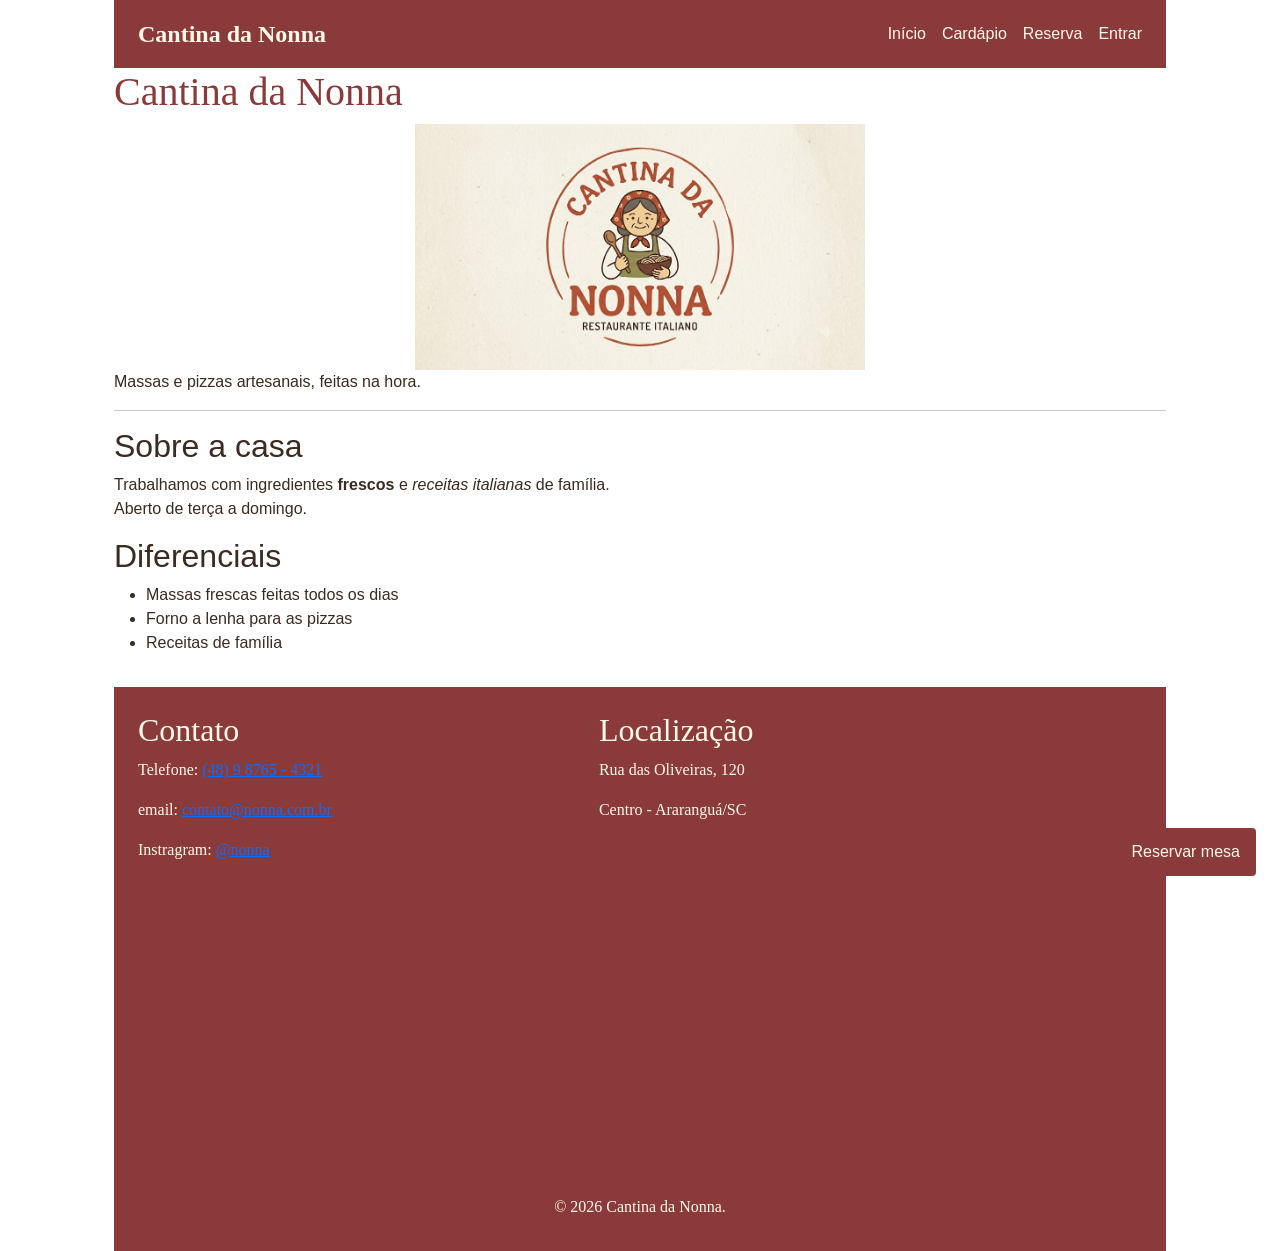
<file: index.html>
<!DOCTYPE html>
<html lang="pt-br">
    <!--
        Não se esqueça:
        Abriu uma tag, tem que fechar!
    -->
    <head>
        <meta charset="UTF-8">
        <meta name="viewport" content="width=device-width, initial-scale=1.0">
        <title>Cantina da Nonna</title>
        <link href="https://cdn.jsdelivr.net/npm/bootstrap@5.3.8/dist/css/bootstrap.min.css" rel="stylesheet" integrity="sha384-sRIl4kxILFvY47J16cr9ZwB07vP4J8+LH7qKQnuqkuIAvNWLzeN8tE5YBujZqJLB" crossorigin="anonymous">
        <link rel="stylesheet" href="public/style/index.css">
    </head>
    <body>
        <nav>
            <a href="index.html">Cantina da Nonna</a>
            
            <div class="links-nav">
                <a href="index.html">Início</a>
                <a href="cardapio.html">Cardápio</a>
                <a href="reserva.html">Reserva</a>
                <a href="produtos.html">Produtos</a>
                <a href="pedidos.html">Pedidos</a>
                <a href="usuarios.html">Usuários</a>
            </div>
        </nav>
        <h1>Cantina da Nonna</h1>
        <div class="logo-container">
            <img src="public/images/logo.jpeg" alt="Logo da Cantina da Nonna" width="450">
        </div>
        <p>Massas e pizzas artesanais, feitas na hora.</p>
        <hr> <!-- Exceção: hr não tem fechamento -->
        <h2>Sobre a casa</h2>
        <p>
            Trabalhamos com ingredientes <strong>frescos</strong>
            e <em>receitas italianas</em> de família.
            <br> <!-- Exceção: br não tem fechamento -->
            Aberto de terça a domingo.
        </p>
        <h2>Diferenciais</h2>
        <ul>
            <li>Massas frescas feitas todos os dias</li>
            <li>Forno a lenha para as pizzas</li>
            <li>Receitas de família</li>
        </ul>

        <a class="botao-reserva" href="reserva.html">Reservar mesa</a>

        <footer>
            <div>
                <section>
                    <h2>Contato</h2>
                    <p>Telefone: <a href="https://wa.me/5548987654321" target="_blank">(48) 9 8765 - 4321</a></p>
                    <p>email: <a href="mailto:contato@nonna.com.br">contato@nonna.com.br</a></p>
                    <p>Instragram: <a href="https://instagram.com.br/nonna">@nonna</a></p>
                </section>
                <section>
                    <h2>Localização</h2>
                    <p>Rua das Oliveiras, 120</p>
                    <p>Centro - Araranguá/SC</p>
                    <iframe src="https://www.google.com/maps/embed?pb=!1m18!1m12!1m3!1d13966.543414224649!2d-49.49170902969789!3d-28.938859202589764!2m3!1f0!2f0!3f0!3m2!1i1024!2i768!4f13.1!3m3!1m2!1s0x95222edfcf15aaad%3A0xff24219d9974bb61!2sSenac%20Ararangu%C3%A1!5e0!3m2!1spt-BR!2sbr!4v1784248086985!5m2!1spt-BR!2sbr" width="600" height="350" style="border:0;" allowfullscreen="" loading="lazy" referrerpolicy="strict-origin-when-cross-origin"></iframe>    
                </section>
            </div>

            <p>&copy; 2026 Cantina da Nonna.</p>
        </footer>

        <script src="https://cdn.jsdelivr.net/npm/bootstrap@5.3.8/dist/js/bootstrap.bundle.min.js" integrity="sha384-FKyoEForCGlyvwx9Hj09JcYn3nv7wiPVlz7YYwJrWVcXK/BmnVDxM+D2scQbITxI" crossorigin="anonymous"></script>
        <script src="public/scripts/sessao.js"></script>
    </body>
</html>
</file>
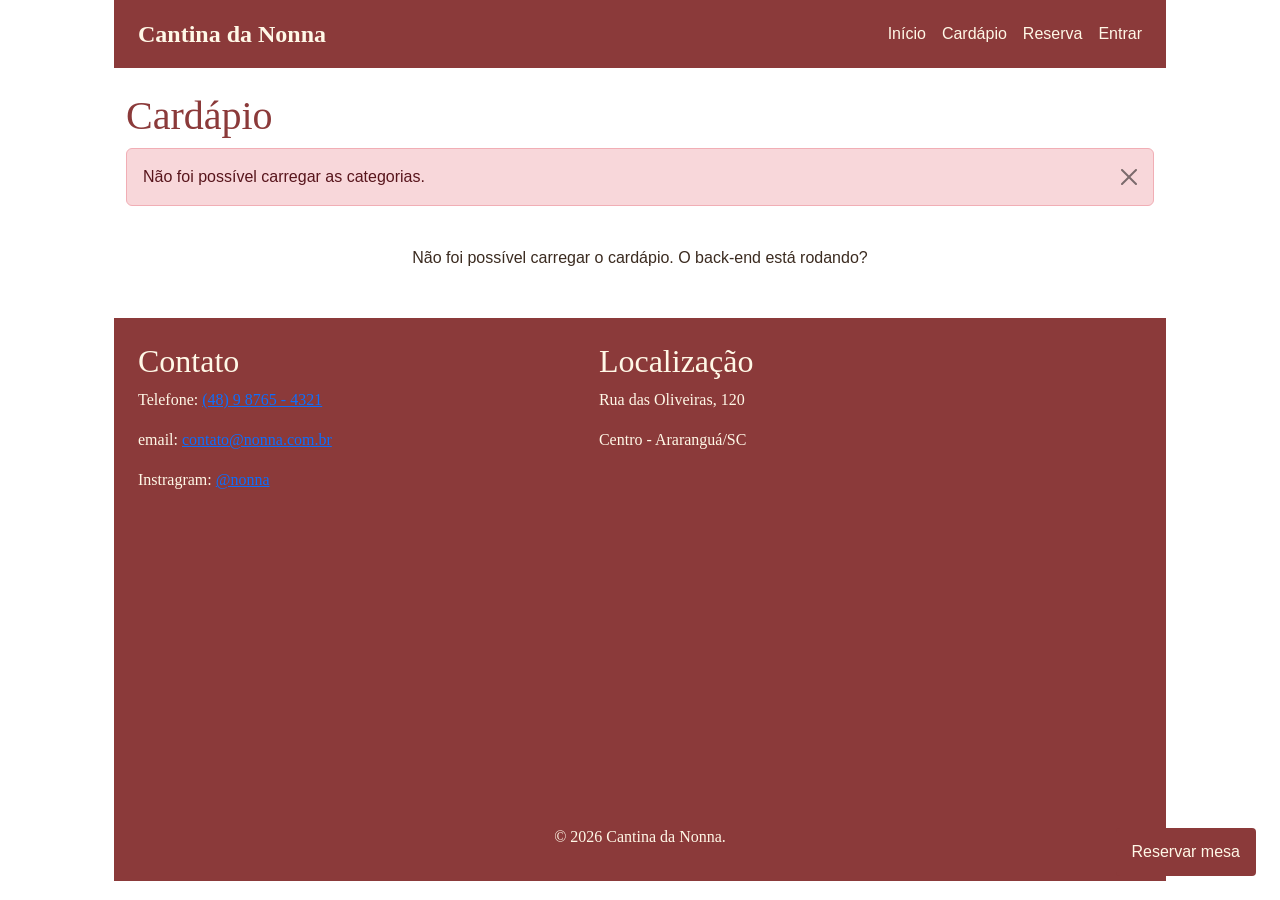
<file: cardapio.html>
<!DOCTYPE html>
<html lang="pt-br">
    <!--
        Não se esqueça:
        Abriu uma tag, tem que fechar!
    -->
    <head>
        <meta charset="UTF-8">
        <meta name="viewport" content="width=device-width, initial-scale=1.0">
        <title>Cantina da Nonna</title>
        <link href="https://cdn.jsdelivr.net/npm/bootstrap@5.3.8/dist/css/bootstrap.min.css" rel="stylesheet" integrity="sha384-sRIl4kxILFvY47J16cr9ZwB07vP4J8+LH7qKQnuqkuIAvNWLzeN8tE5YBujZqJLB" crossorigin="anonymous">
        <link rel="stylesheet" href="public/style/index.css">
    </head>
    <body>
        <nav>
            <a href="index.html">Cantina da Nonna</a>

            <div class="links-nav">
                <a href="index.html">Início</a>
                <a href="cardapio.html">Cardápio</a>
                <a href="reserva.html">Reserva</a>
                <a href="produtos.html">Produtos</a>
                <a href="pedidos.html">Pedidos</a>
                <a href="usuarios.html">Usuários</a>
            </div>
        </nav>

        <main class="container mt-4">
            <h1>Cardápio</h1>

            <div id="alert-container"></div>

            <div class="mb-4 d-flex flex-wrap gap-2" id="categorias-filtro">
                <!-- Preenchido via JS: um botão "Todas" + um por categoria -->
            </div>

            <div class="row" id="produtos-list">
                <div class="col-12 text-center py-5">
                    <div class="spinner-border" role="status"></div>
                    <p class="mt-2">Carregando cardápio...</p>
                </div>
            </div>
        </main>

        <!-- Modal de pedido -->
        <div class="modal fade" id="pedidoModal" tabindex="-1" aria-hidden="true">
            <div class="modal-dialog">
                <div class="modal-content">
                    <div class="modal-header bg-nonna">
                        <h5 class="modal-title">Fazer pedido</h5>
                        <button type="button" class="btn-close btn-close-white" data-bs-dismiss="modal" aria-label="Fechar"></button>
                    </div>
                    <div class="modal-body">
                        <form id="pedidoForm">
                            <input type="hidden" id="pedido-id-produto">

                            <div class="mb-3">
                                <label class="form-label fw-bold">Produto</label>
                                <p class="mb-0" id="pedido-produto-nome"></p>
                                <p class="text-muted">R$ <span id="pedido-produto-preco"></span> (unidade)</p>
                            </div>

                            <div class="mb-3">
                                <label for="pedido-quantidade" class="form-label">Quantidade</label>
                                <input type="number" class="form-control" id="pedido-quantidade" min="1" value="1" required>
                            </div>

                            <div class="mb-3">
                                <label for="pedido-tipo-entrega" class="form-label">Tipo de entrega</label>
                                <select class="form-select" id="pedido-tipo-entrega" required>
                                    <option value="RETIRADA">Retirada no local</option>
                                    <option value="DELIVERY">Entrega</option>
                                </select>
                            </div>

                            <div class="mb-3" id="pedido-endereco-container" hidden>
                                <label for="pedido-endereco" class="form-label">Endereço de entrega</label>
                                <input type="text" class="form-control" id="pedido-endereco" placeholder="Rua, número, bairro">
                            </div>

                            <div class="mb-3">
                                <label for="pedido-telefone" class="form-label">Telefone</label>
                                <input type="tel" class="form-control" id="pedido-telefone" required>
                            </div>

                            <div class="mb-3">
                                <label for="pedido-forma-pagamento" class="form-label">Forma de pagamento</label>
                                <select class="form-select" id="pedido-forma-pagamento" required>
                                    <option value="PIX">PIX</option>
                                    <option value="CARTAO">Cartão</option>
                                    <option value="DINHEIRO">Dinheiro</option>
                                </select>
                            </div>
                        </form>
                    </div>
                    <div class="modal-footer">
                        <button type="button" class="btn btn-secondary" data-bs-dismiss="modal">Cancelar</button>
                        <button type="button" class="btn btn-nonna" id="btnConfirmarPedido">Confirmar pedido</button>
                    </div>
                </div>
            </div>
        </div>

        <a class="botao-reserva" href="reserva.html">Reservar mesa</a>

        <footer>
            <div>
                <section>
                    <h2>Contato</h2>
                    <p>Telefone: <a href="https://wa.me/5548987654321" target="_blank">(48) 9 8765 - 4321</a></p>
                    <p>email: <a href="mailto:contato@nonna.com.br">contato@nonna.com.br</a></p>
                    <p>Instragram: <a href="https://instagram.com.br/nonna">@nonna</a></p>
                </section>
                <section>
                    <h2>Localização</h2>
                    <p>Rua das Oliveiras, 120</p>
                    <p>Centro - Araranguá/SC</p>
                    <iframe src="https://www.google.com/maps/embed?pb=!1m18!1m12!1m3!1d13966.543414224649!2d-49.49170902969789!3d-28.938859202589764!2m3!1f0!2f0!3f0!3m2!1i1024!2i768!4f13.1!3m3!1m2!1s0x95222edfcf15aaad%3A0xff24219d9974bb61!2sSenac%20Ararangu%C3%A1!5e0!3m2!1spt-BR!2sbr!4v1784248086985!5m2!1spt-BR!2sbr" width="600" height="350" style="border:0;" allowfullscreen="" loading="lazy" referrerpolicy="strict-origin-when-cross-origin"></iframe>
                </section>
            </div>

            <p>&copy; 2026 Cantina da Nonna.</p>
        </footer>

        <script src="https://cdn.jsdelivr.net/npm/bootstrap@5.3.8/dist/js/bootstrap.bundle.min.js" integrity="sha384-FKyoEForCGlyvwx9Hj09JcYn3nv7wiPVlz7YYwJrWVcXK/BmnVDxM+D2scQbITxI" crossorigin="anonymous"></script>
        <script src="public/scripts/api.js"></script>
        <script src="public/scripts/ui.js"></script>
        <script src="public/scripts/sessao.js"></script>
        <script src="public/scripts/cardapio.js"></script>
    </body>
</html>
</file>
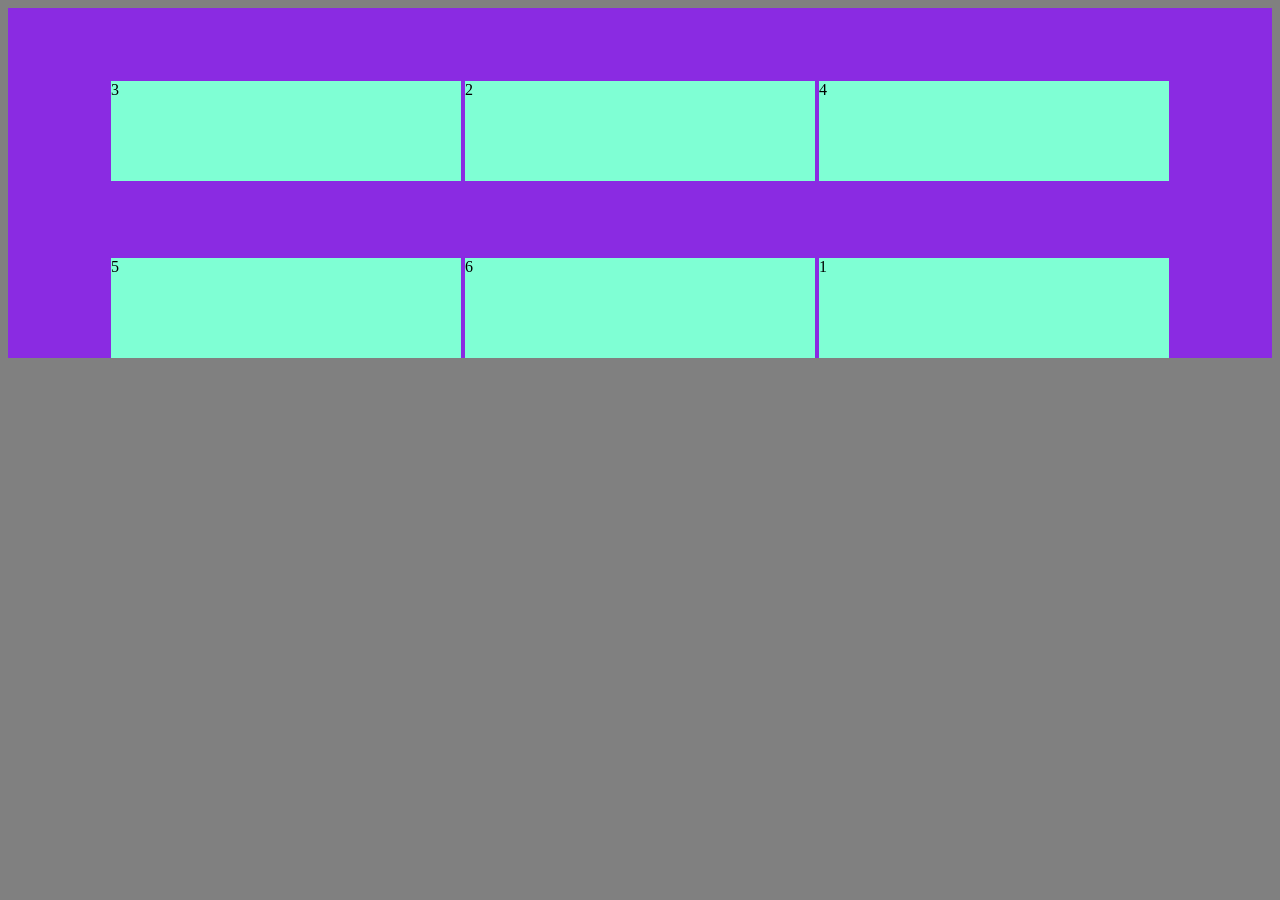
<file: flex.html>
<!DOCTYPE html>
<html lang="en">
<head>
    <meta charset="UTF-8">
    <meta name="viewport" content="width=device-width, initial-scale=1.0">
    <title>Document</title>
    <link rel="stylesheet" href="flex.css">
</head>
<body>
    <div class="container">
        <div class="item" id="item_1">1</div>
        <div class="item">2</div>
        <div class="item" id="item_3">3</div>
        <div class="item">4</div>
        <div class="item">5</div>
        <div class="item">6</div>
    </div>
</body>
</html>
</file>
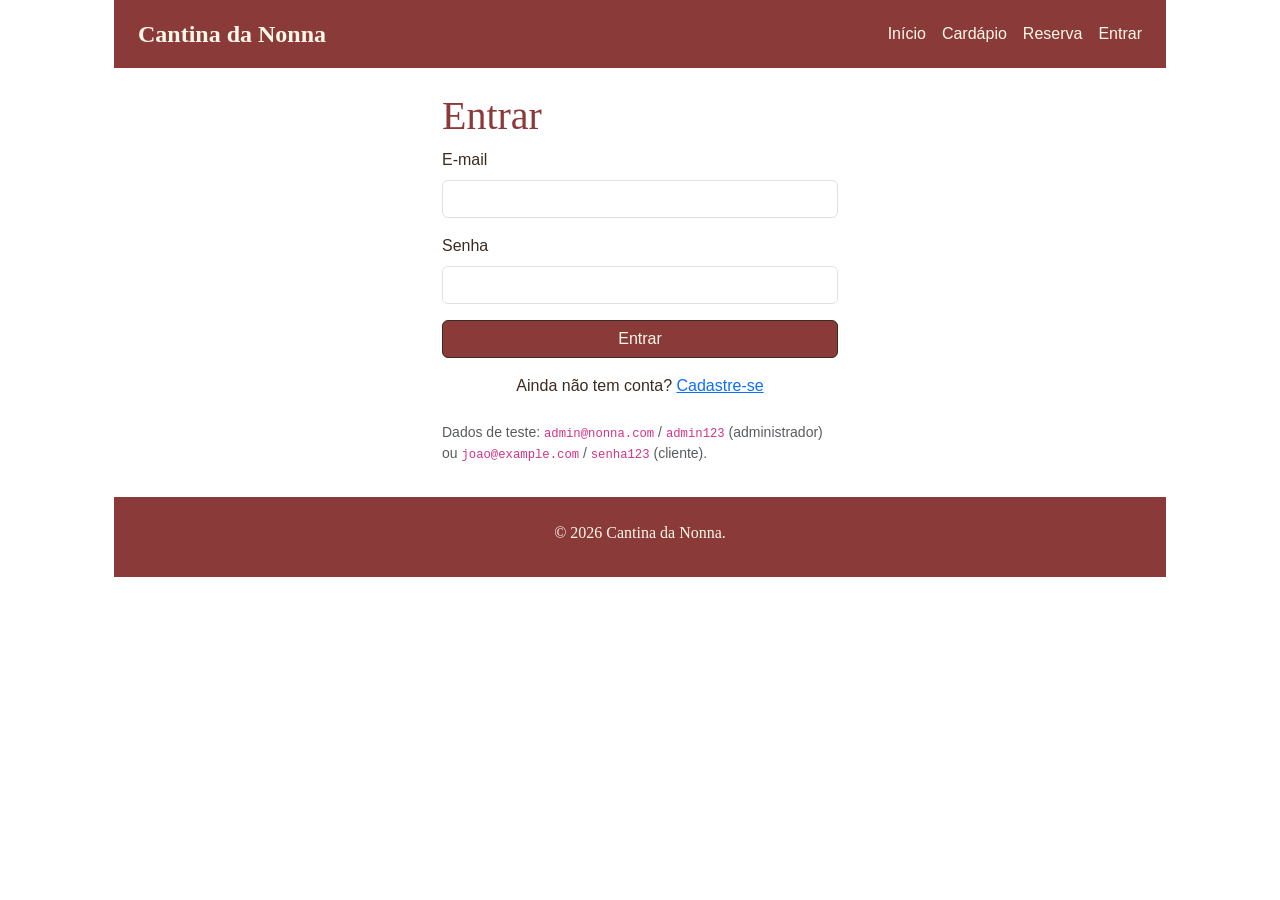
<file: login.html>
<!DOCTYPE html>
<html lang="pt-br">
    <head>
        <meta charset="UTF-8">
        <meta name="viewport" content="width=device-width, initial-scale=1.0">
        <title>Cantina da Nonna</title>
        <link href="https://cdn.jsdelivr.net/npm/bootstrap@5.3.8/dist/css/bootstrap.min.css" rel="stylesheet" integrity="sha384-sRIl4kxILFvY47J16cr9ZwB07vP4J8+LH7qKQnuqkuIAvNWLzeN8tE5YBujZqJLB" crossorigin="anonymous">
        <link rel="stylesheet" href="public/style/index.css">
    </head>
    <body>
        <nav>
            <a href="index.html">Cantina da Nonna</a>
            <div class="links-nav">
                <a href="index.html">Início</a>
                <a href="cardapio.html">Cardápio</a>
                <a href="reserva.html">Reserva</a>
                <a href="produtos.html">Produtos</a>
                <a href="pedidos.html">Pedidos</a>
                <a href="usuarios.html">Usuários</a>
            </div>
        </nav>

        <main class="container mt-4" style="max-width: 420px;">
            <h1>Entrar</h1>

            <div id="alert-container"></div>

            <form id="loginForm">
                <div class="mb-3">
                    <label for="email" class="form-label">E-mail</label>
                    <input type="email" class="form-control" id="email" required>
                </div>
                <div class="mb-3">
                    <label for="senha" class="form-label">Senha</label>
                    <input type="password" class="form-control" id="senha" required>
                </div>
                <button type="submit" class="btn btn-nonna w-100">Entrar</button>
            </form>

            <p class="text-center mt-3">
                Ainda não tem conta? <a href="registro.html">Cadastre-se</a>
            </p>

            <p class="text-muted small mt-4">
                Dados de teste: <code>admin@nonna.com</code> / <code>admin123</code> (administrador)
                ou <code>joao@example.com</code> / <code>senha123</code> (cliente).
            </p>
        </main>

        <footer>
            <p>&copy; 2026 Cantina da Nonna.</p>
        </footer>

        <script src="https://cdn.jsdelivr.net/npm/bootstrap@5.3.8/dist/js/bootstrap.bundle.min.js" integrity="sha384-FKyoEForCGlyvwx9Hj09JcYn3nv7wiPVlz7YYwJrWVcXK/BmnVDxM+D2scQbITxI" crossorigin="anonymous"></script>
        <script src="public/scripts/sessao.js"></script>
        <script src="public/scripts/api.js"></script>
        <script src="public/scripts/ui.js"></script>
        <script src="public/scripts/login.js"></script>
    </body>
</html>
</file>
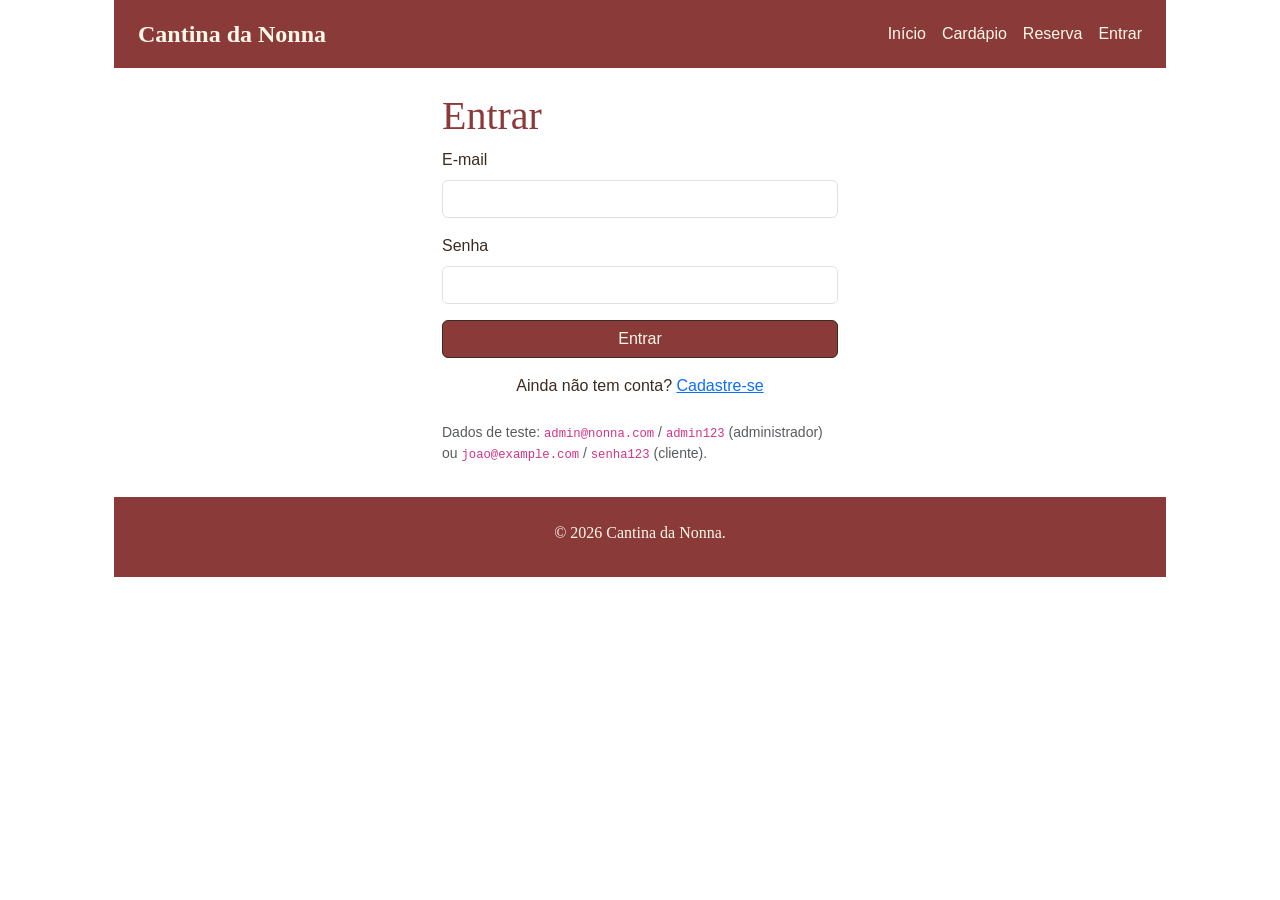
<file: pedidos.html>
<!DOCTYPE html>
<html lang="pt-br">
    <head>
        <meta charset="UTF-8">
        <meta name="viewport" content="width=device-width, initial-scale=1.0">
        <title>Cantina da Nonna</title>
        <link href="https://cdn.jsdelivr.net/npm/bootstrap@5.3.8/dist/css/bootstrap.min.css" rel="stylesheet" integrity="sha384-sRIl4kxILFvY47J16cr9ZwB07vP4J8+LH7qKQnuqkuIAvNWLzeN8tE5YBujZqJLB" crossorigin="anonymous">
        <link rel="stylesheet" href="public/style/index.css">
    </head>
    <body>
        <nav>
            <a href="index.html">Cantina da Nonna</a>
            <div class="links-nav">
                <a href="index.html">Início</a>
                <a href="cardapio.html">Cardápio</a>
                <a href="reserva.html">Reserva</a>
                <a href="produtos.html">Produtos</a>
                <a href="pedidos.html">Pedidos</a>
                <a href="usuarios.html">Usuários</a>
            </div>
        </nav>

        <main class="container mt-4 pagina-admin">
            <h1>Pedidos em aberto</h1>
            <p class="text-muted">Lista apenas pedidos não concluídos nem cancelados, do mais atrasado para o mais recente.</p>

            <div id="alert-container"></div>

            <div class="table-responsive">
                <table class="table table-bordered table-nonna">
                    <thead>
                        <tr>
                            <th>Criado em</th>
                            <th>Usuário</th>
                            <th>Tipo</th>
                            <th>Total</th>
                            <th>Status</th>
                            <th>Ações</th>
                        </tr>
                    </thead>
                    <tbody id="pedidos-tbody">
                        <tr><td colspan="6" class="text-center">Carregando...</td></tr>
                    </tbody>
                </table>
            </div>
        </main>

        <!-- Modal de detalhe do pedido -->
        <div class="modal fade" id="pedidoModal" tabindex="-1" aria-hidden="true">
            <div class="modal-dialog modal-lg">
                <div class="modal-content">
                    <div class="modal-header bg-nonna">
                        <h5 class="modal-title">Detalhe do pedido</h5>
                        <button type="button" class="btn-close btn-close-white" data-bs-dismiss="modal" aria-label="Fechar"></button>
                    </div>
                    <div class="modal-body">
                        <input type="hidden" id="detalhe-id">
                        <p><strong>Usuário:</strong> <span id="detalhe-usuario"></span></p>
                        <p><strong>Entrega:</strong> <span id="detalhe-entrega"></span></p>
                        <p><strong>Telefone:</strong> <span id="detalhe-telefone"></span></p>
                        <p><strong>Forma de pagamento:</strong> <span id="detalhe-pagamento"></span></p>

                        <table class="table table-sm">
                            <thead><tr><th>Produto (id)</th><th>Qtd.</th><th>Unitário</th><th>Subtotal</th></tr></thead>
                            <tbody id="detalhe-itens"></tbody>
                        </table>
                        <p class="text-end"><strong>Total: R$ <span id="detalhe-total"></span></strong></p>

                        <hr>

                        <div class="row g-2">
                            <div class="col-md-4">
                                <label for="detalhe-status" class="form-label">Status</label>
                                <select class="form-select" id="detalhe-status">
                                    <option value="CRIADO">Criado</option>
                                    <option value="EM_PREPARO">Em preparo</option>
                                    <option value="SAIU_PARA_ENTREGA">Saiu para entrega</option>
                                    <option value="CONCLUIDO">Concluído</option>
                                </select>
                            </div>
                            <div class="col-md-4">
                                <label for="detalhe-horario-saida" class="form-label">Horário de saída</label>
                                <input type="datetime-local" class="form-control" id="detalhe-horario-saida">
                            </div>
                            <div class="col-md-4">
                                <label for="detalhe-horario-finalizacao" class="form-label">Horário de finalização</label>
                                <input type="datetime-local" class="form-control" id="detalhe-horario-finalizacao">
                            </div>
                        </div>
                    </div>
                    <div class="modal-footer justify-content-between">
                        <button type="button" class="btn btn-outline-danger" id="btnCancelarPedido">Cancelar pedido</button>
                        <button type="button" class="btn btn-nonna" id="btnAtualizarPedido">Salvar status</button>
                    </div>
                </div>
            </div>
        </div>

        <footer>
            <p>&copy; 2026 Cantina da Nonna.</p>
        </footer>

        <script src="https://cdn.jsdelivr.net/npm/bootstrap@5.3.8/dist/js/bootstrap.bundle.min.js" integrity="sha384-FKyoEForCGlyvwx9Hj09JcYn3nv7wiPVlz7YYwJrWVcXK/BmnVDxM+D2scQbITxI" crossorigin="anonymous"></script>
        <script src="public/scripts/api.js"></script>
        <script src="public/scripts/ui.js"></script>
        <script src="public/scripts/sessao.js"></script>
        <script src="public/scripts/pedidos.js"></script>
    </body>
</html>
</file>
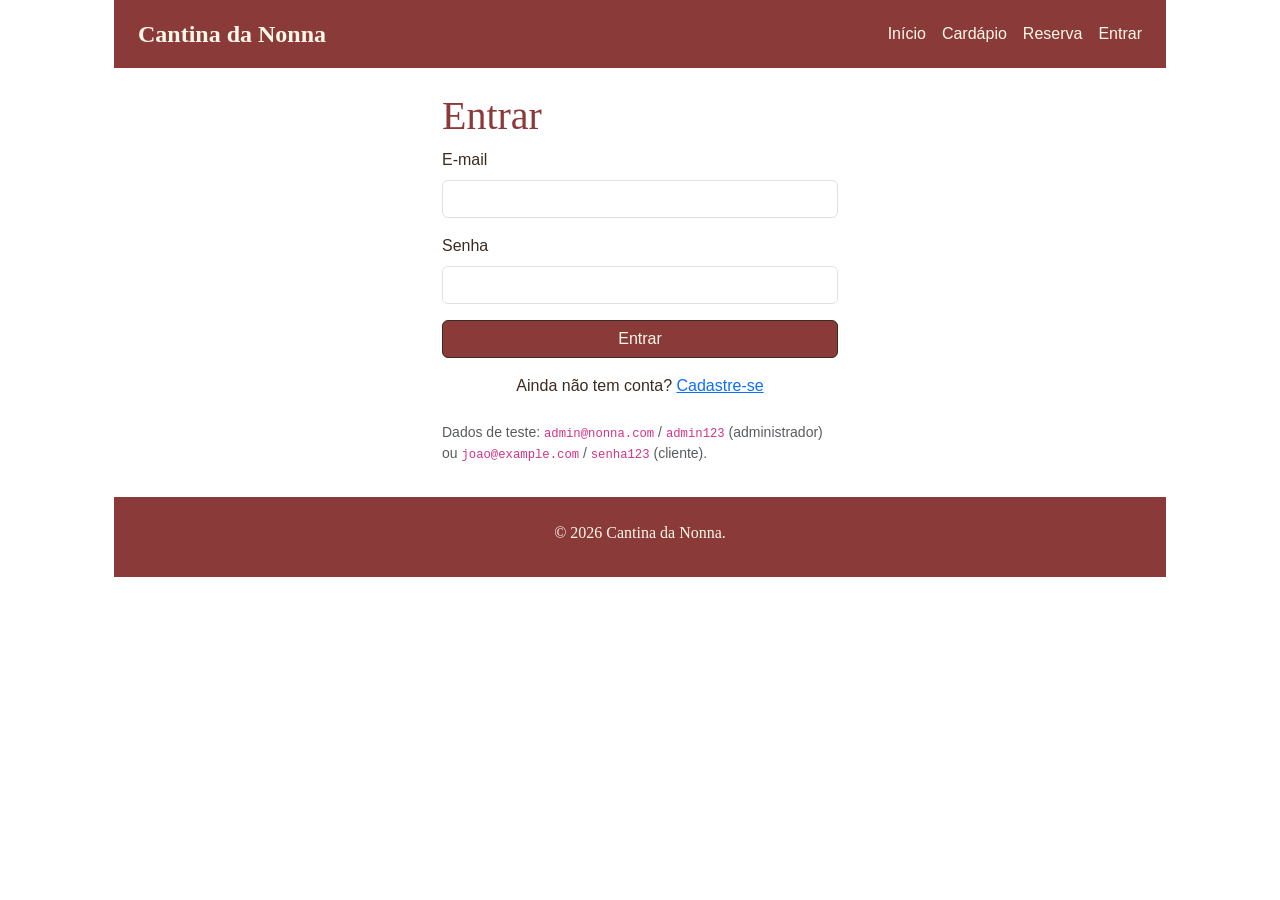
<file: perfil.html>
<!DOCTYPE html>
<html lang="pt-br">
    <head>
        <meta charset="UTF-8">
        <meta name="viewport" content="width=device-width, initial-scale=1.0">
        <title>Cantina da Nonna</title>
        <link href="https://cdn.jsdelivr.net/npm/bootstrap@5.3.8/dist/css/bootstrap.min.css" rel="stylesheet" integrity="sha384-sRIl4kxILFvY47J16cr9ZwB07vP4J8+LH7qKQnuqkuIAvNWLzeN8tE5YBujZqJLB" crossorigin="anonymous">
        <link rel="stylesheet" href="public/style/index.css">
    </head>
    <body>
        <nav>
            <a href="index.html">Cantina da Nonna</a>
            <div class="links-nav">
                <a href="index.html">Início</a>
                <a href="cardapio.html">Cardápio</a>
                <a href="reserva.html">Reserva</a>
                <a href="produtos.html">Produtos</a>
                <a href="pedidos.html">Pedidos</a>
                <a href="usuarios.html">Usuários</a>
            </div>
        </nav>

        <main class="container mt-4" style="max-width: 460px;">
            <h1>Minha conta</h1>
            <p class="text-muted">Seus dados. Só você pode trocar a sua própria senha -- nem um administrador faz isso por você.</p>

            <div id="alert-container"></div>

            <form id="perfilForm">
                <div class="mb-3">
                    <label for="perfil-nome" class="form-label">Nome</label>
                    <input type="text" class="form-control" id="perfil-nome" required>
                </div>
                <div class="mb-3">
                    <label for="perfil-email" class="form-label">E-mail</label>
                    <input type="email" class="form-control" id="perfil-email" required>
                </div>
                <div class="mb-3">
                    <label for="perfil-telefone" class="form-label">Telefone</label>
                    <input type="tel" class="form-control" id="perfil-telefone">
                </div>
                <div class="mb-3">
                    <label for="perfil-tipo" class="form-label">Tipo de conta</label>
                    <input type="text" class="form-control" id="perfil-tipo" disabled>
                </div>

                <hr>

                <div class="mb-3">
                    <label for="perfil-senha-atual" class="form-label">Senha atual</label>
                    <input type="password" class="form-control" id="perfil-senha-atual">
                </div>
                <div class="mb-3">
                    <label for="perfil-senha-nova" class="form-label">Nova senha</label>
                    <input type="password" class="form-control" id="perfil-senha-nova">
                    <div class="form-text">Deixe as duas em branco para manter a senha atual.</div>
                </div>

                <button type="submit" class="btn btn-nonna w-100">Salvar alterações</button>
            </form>
        </main>

        <footer>
            <p>&copy; 2026 Cantina da Nonna.</p>
        </footer>

        <script src="https://cdn.jsdelivr.net/npm/bootstrap@5.3.8/dist/js/bootstrap.bundle.min.js" integrity="sha384-FKyoEForCGlyvwx9Hj09JcYn3nv7wiPVlz7YYwJrWVcXK/BmnVDxM+D2scQbITxI" crossorigin="anonymous"></script>
        <script src="public/scripts/sessao.js"></script>
        <script src="public/scripts/api.js"></script>
        <script src="public/scripts/ui.js"></script>
        <script src="public/scripts/perfil.js"></script>
    </body>
</html>
</file>
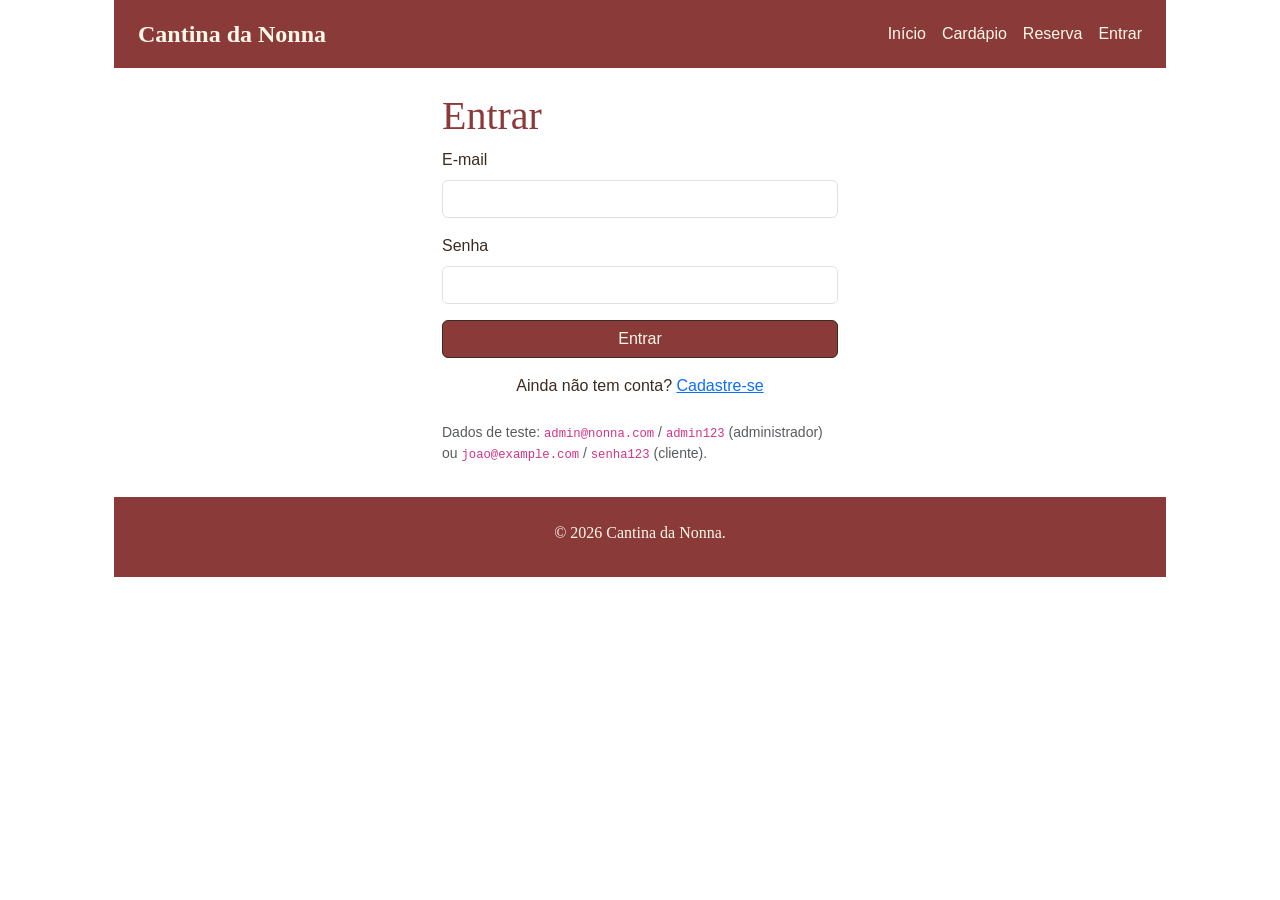
<file: produtos.html>
<!DOCTYPE html>
<html lang="pt-br">
    <head>
        <meta charset="UTF-8">
        <meta name="viewport" content="width=device-width, initial-scale=1.0">
        <title>Cantina da Nonna</title>
        <link href="https://cdn.jsdelivr.net/npm/bootstrap@5.3.8/dist/css/bootstrap.min.css" rel="stylesheet" integrity="sha384-sRIl4kxILFvY47J16cr9ZwB07vP4J8+LH7qKQnuqkuIAvNWLzeN8tE5YBujZqJLB" crossorigin="anonymous">
        <link rel="stylesheet" href="public/style/index.css">
    </head>
    <body>
        <nav>
            <a href="index.html">Cantina da Nonna</a>
            <div class="links-nav">
                <a href="index.html">Início</a>
                <a href="cardapio.html">Cardápio</a>
                <a href="reserva.html">Reserva</a>
                <a href="produtos.html">Produtos</a>
                <a href="pedidos.html">Pedidos</a>
                <a href="usuarios.html">Usuários</a>
            </div>
        </nav>

        <main class="container mt-4 pagina-admin">
            <h1>Administração do cardápio</h1>
            <p class="text-muted">Área de administrador.</p>

            <div id="alert-container"></div>

            <section class="mb-5">
                <h2>Categorias</h2>
                <div class="d-flex flex-wrap gap-2 mb-3" id="categorias-list">
                    <!-- Preenchido via JS -->
                </div>
                <form id="categoriaForm" class="d-flex gap-2">
                    <input type="text" class="form-control" id="categoria-nome" placeholder="Nova categoria" required style="max-width: 300px">
                    <button type="submit" class="btn btn-nonna">Adicionar categoria</button>
                </form>
            </section>

            <section>
                <div class="d-flex justify-content-between align-items-center mb-3">
                    <h2 class="mb-0">Produtos</h2>
                    <button type="button" class="btn btn-nonna" id="btnNovoProduto">Novo produto</button>
                </div>
                <div class="row" id="produtos-grid">
                    <div class="col-12 text-center py-4">
                        <div class="spinner-border" role="status"></div>
                    </div>
                </div>
            </section>
        </main>

        <!-- Modal de produto -->
        <div class="modal fade" id="produtoModal" tabindex="-1" aria-hidden="true">
            <div class="modal-dialog">
                <div class="modal-content">
                    <div class="modal-header bg-nonna">
                        <h5 class="modal-title" id="produtoModalTitulo">Novo produto</h5>
                        <button type="button" class="btn-close btn-close-white" data-bs-dismiss="modal" aria-label="Fechar"></button>
                    </div>
                    <div class="modal-body">
                        <form id="produtoForm">
                            <input type="hidden" id="produto-id">
                            <div class="mb-3">
                                <label for="produto-nome" class="form-label">Nome</label>
                                <input type="text" class="form-control" id="produto-nome" required>
                            </div>
                            <div class="mb-3">
                                <label for="produto-descricao" class="form-label">Descrição</label>
                                <textarea class="form-control" id="produto-descricao" rows="2"></textarea>
                            </div>
                            <div class="mb-3">
                                <label for="produto-preco" class="form-label">Preço (R$)</label>
                                <input type="number" step="0.01" min="0" class="form-control" id="produto-preco" required>
                            </div>
                            <div class="mb-3">
                                <label for="produto-categoria" class="form-label">Categoria</label>
                                <select class="form-select" id="produto-categoria" required>
                                    <option value="">Selecione</option>
                                </select>
                            </div>
                            <div class="mb-3">
                                <label for="produto-imagem" class="form-label">Imagem (URL ou caminho)</label>
                                <input type="text" class="form-control" id="produto-imagem" placeholder="public/images/massa.jpg">
                            </div>
                        </form>
                    </div>
                    <div class="modal-footer">
                        <button type="button" class="btn btn-secondary" data-bs-dismiss="modal">Cancelar</button>
                        <button type="button" class="btn btn-nonna" id="btnSalvarProduto">Salvar</button>
                    </div>
                </div>
            </div>
        </div>

        <footer>
            <div>
                <section>
                    <h2>Contato</h2>
                    <p>Telefone: <a href="https://wa.me/5548987654321" target="_blank">(48) 9 8765 - 4321</a></p>
                    <p>email: <a href="mailto:contato@nonna.com.br">contato@nonna.com.br</a></p>
                    <p>Instragram: <a href="https://instagram.com.br/nonna">@nonna</a></p>
                </section>
                <section>
                    <h2>Localização</h2>
                    <p>Rua das Oliveiras, 120</p>
                    <p>Centro - Araranguá/SC</p>
                </section>
            </div>
            <p>&copy; 2026 Cantina da Nonna.</p>
        </footer>

        <script src="https://cdn.jsdelivr.net/npm/bootstrap@5.3.8/dist/js/bootstrap.bundle.min.js" integrity="sha384-FKyoEForCGlyvwx9Hj09JcYn3nv7wiPVlz7YYwJrWVcXK/BmnVDxM+D2scQbITxI" crossorigin="anonymous"></script>
        <script src="public/scripts/api.js"></script>
        <script src="public/scripts/ui.js"></script>
        <script src="public/scripts/sessao.js"></script>
        <script src="public/scripts/produtos.js"></script>
    </body>
</html>
</file>
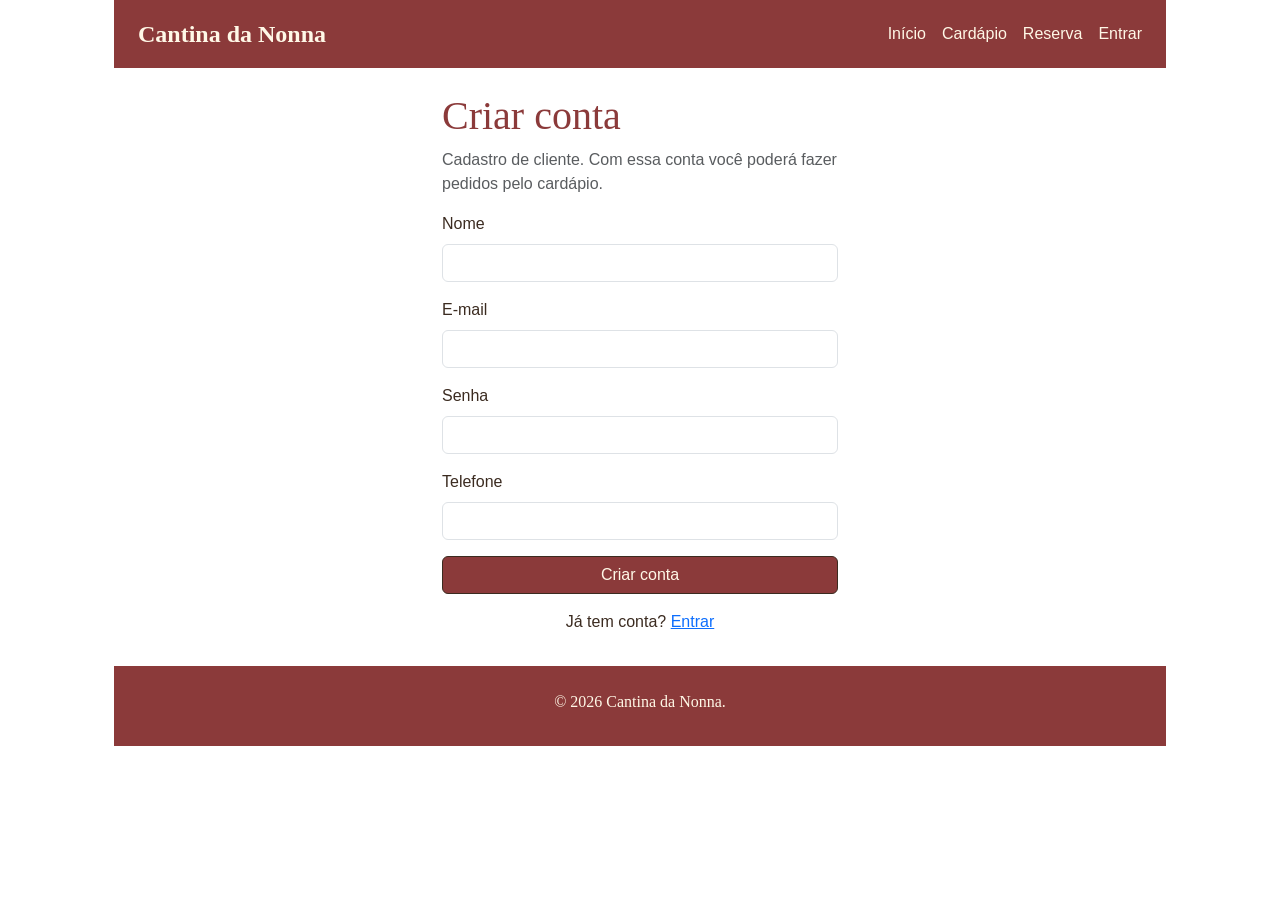
<file: registro.html>
<!DOCTYPE html>
<html lang="pt-br">
    <head>
        <meta charset="UTF-8">
        <meta name="viewport" content="width=device-width, initial-scale=1.0">
        <title>Cantina da Nonna</title>
        <link href="https://cdn.jsdelivr.net/npm/bootstrap@5.3.8/dist/css/bootstrap.min.css" rel="stylesheet" integrity="sha384-sRIl4kxILFvY47J16cr9ZwB07vP4J8+LH7qKQnuqkuIAvNWLzeN8tE5YBujZqJLB" crossorigin="anonymous">
        <link rel="stylesheet" href="public/style/index.css">
    </head>
    <body>
        <nav>
            <a href="index.html">Cantina da Nonna</a>
            <div class="links-nav">
                <a href="index.html">Início</a>
                <a href="cardapio.html">Cardápio</a>
                <a href="reserva.html">Reserva</a>
                <a href="produtos.html">Produtos</a>
                <a href="pedidos.html">Pedidos</a>
                <a href="usuarios.html">Usuários</a>
            </div>
        </nav>

        <main class="container mt-4" style="max-width: 420px;">
            <h1>Criar conta</h1>
            <p class="text-muted">Cadastro de cliente. Com essa conta você poderá fazer pedidos pelo cardápio.</p>

            <div id="alert-container"></div>

            <form id="registroForm">
                <div class="mb-3">
                    <label for="nome" class="form-label">Nome</label>
                    <input type="text" class="form-control" id="nome" required>
                </div>
                <div class="mb-3">
                    <label for="email" class="form-label">E-mail</label>
                    <input type="email" class="form-control" id="email" required>
                </div>
                <div class="mb-3">
                    <label for="senha" class="form-label">Senha</label>
                    <input type="password" class="form-control" id="senha" required minlength="6">
                </div>
                <div class="mb-3">
                    <label for="telefone" class="form-label">Telefone</label>
                    <input type="tel" class="form-control" id="telefone">
                </div>
                <button type="submit" class="btn btn-nonna w-100">Criar conta</button>
            </form>

            <p class="text-center mt-3">
                Já tem conta? <a href="login.html">Entrar</a>
            </p>
        </main>

        <footer>
            <p>&copy; 2026 Cantina da Nonna.</p>
        </footer>

        <script src="https://cdn.jsdelivr.net/npm/bootstrap@5.3.8/dist/js/bootstrap.bundle.min.js" integrity="sha384-FKyoEForCGlyvwx9Hj09JcYn3nv7wiPVlz7YYwJrWVcXK/BmnVDxM+D2scQbITxI" crossorigin="anonymous"></script>
        <script src="public/scripts/sessao.js"></script>
        <script src="public/scripts/api.js"></script>
        <script src="public/scripts/ui.js"></script>
        <script src="public/scripts/registro.js"></script>
    </body>
</html>
</file>
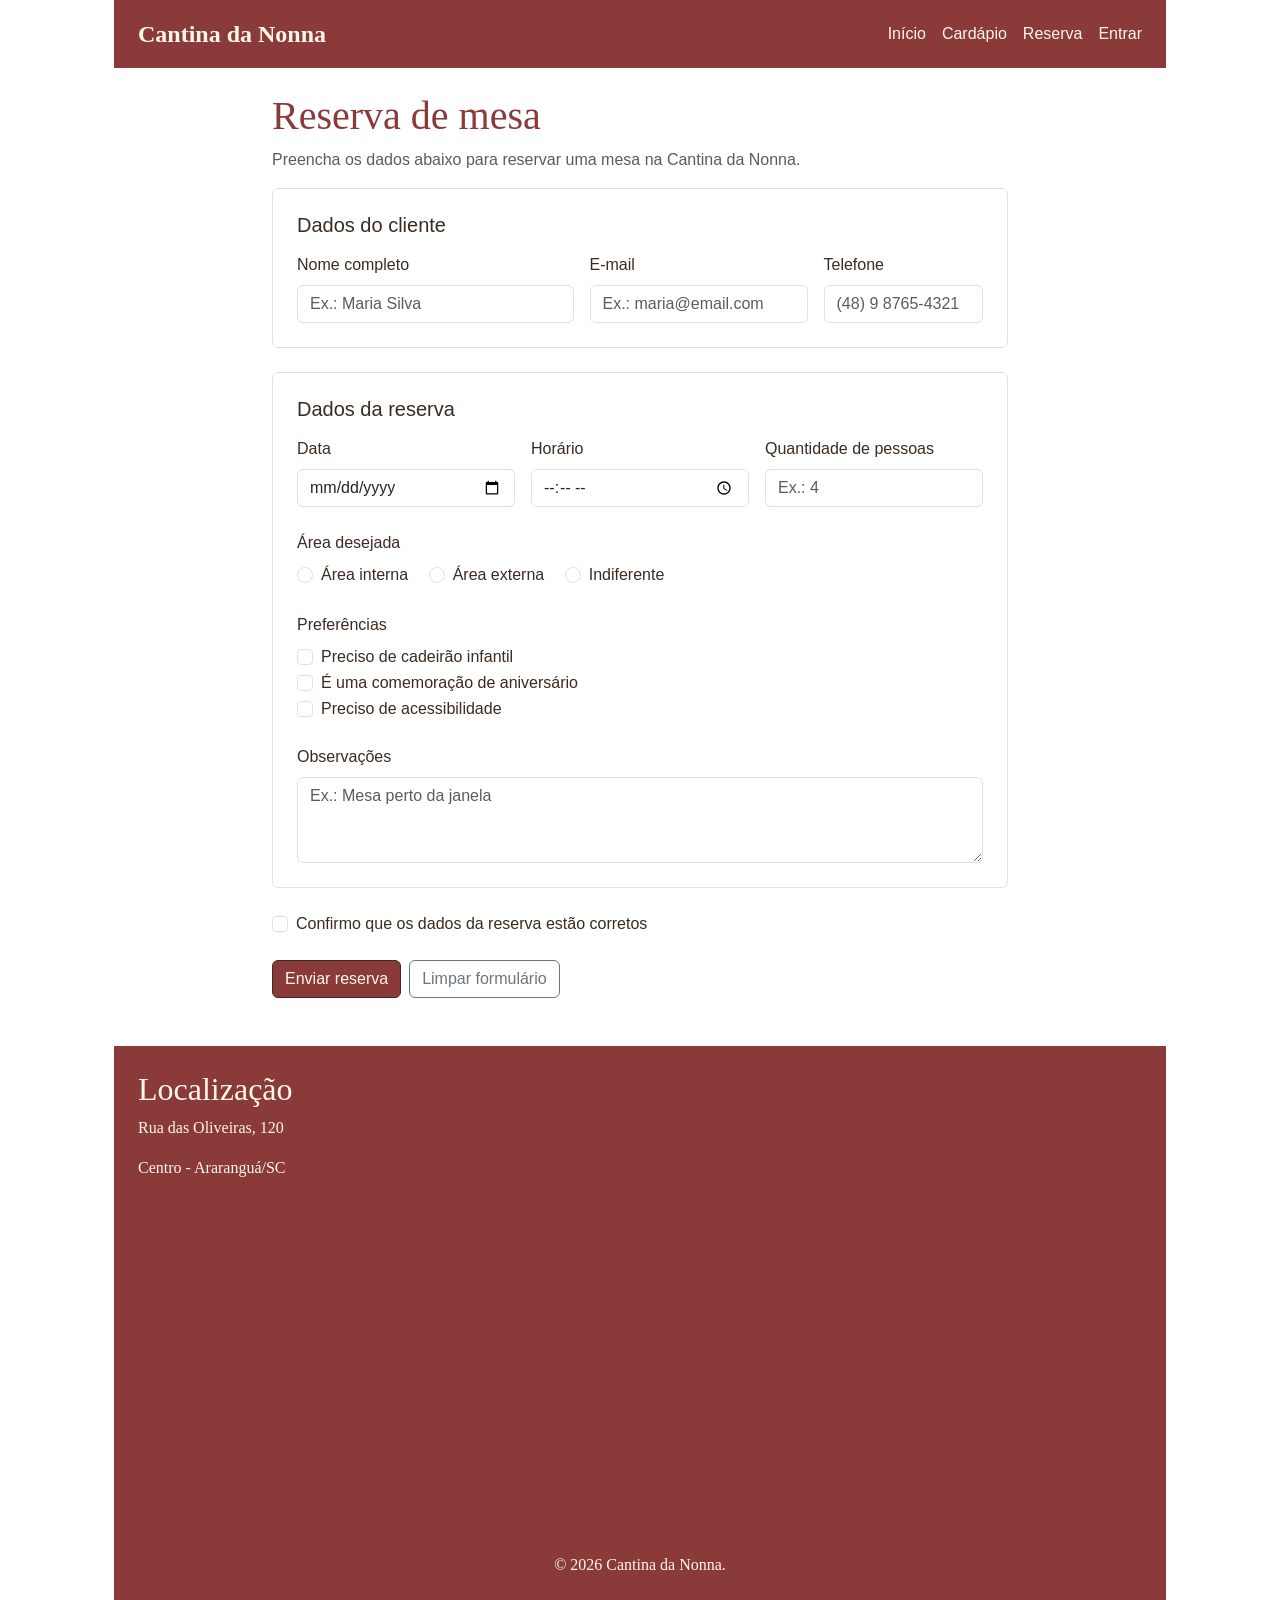
<file: reserva.html>
<!DOCTYPE html>
<html lang="pt-br">
    <head>
        <meta charset="UTF-8">
        <meta name="viewport" content="width=device-width, initial-scale=1.0">
        <title>Cantina da Nonna</title>
        <link href="https://cdn.jsdelivr.net/npm/bootstrap@5.3.8/dist/css/bootstrap.min.css" rel="stylesheet" integrity="sha384-sRIl4kxILFvY47J16cr9ZwB07vP4J8+LH7qKQnuqkuIAvNWLzeN8tE5YBujZqJLB" crossorigin="anonymous">
        <link rel="stylesheet" href="public/style/index.css">
    </head>
    <body>
        <nav>
            <a href="index.html">Cantina da Nonna</a>

            <div class="links-nav">
                <a href="index.html">Início</a>
                <a href="cardapio.html">Cardápio</a>
                <a href="reserva.html">Reserva</a>
                <a href="produtos.html">Produtos</a>
                <a href="pedidos.html">Pedidos</a>
                <a href="usuarios.html">Usuários</a>
            </div>
        </nav>

        <main class="container mt-4" style="max-width: 760px;">
            <h1>Reserva de mesa</h1>
            <p class="text-muted">Preencha os dados abaixo para reservar uma mesa na Cantina da Nonna.</p>

            <div id="alert-container"></div>

            <form id="reservaForm">
                <div class="border rounded p-4 mb-4">
                    <h2 class="h5 mb-3">Dados do cliente</h2>

                    <div class="row g-3">
                        <div class="col-md-5">
                            <label for="nome" class="form-label">Nome completo</label>
                            <input type="text" class="form-control" id="nome" name="nome" placeholder="Ex.: Maria Silva" required minlength="3">
                        </div>
                        <div class="col-md-4">
                            <label for="email" class="form-label">E-mail</label>
                            <input type="email" class="form-control" id="email" name="email" placeholder="Ex.: maria@email.com" required>
                        </div>
                        <div class="col-md-3">
                            <label for="telefone" class="form-label">Telefone</label>
                            <input type="tel" class="form-control" id="telefone" name="telefone" placeholder="(48) 9 8765-4321" required>
                        </div>
                    </div>
                </div>

                <div class="border rounded p-4 mb-4">
                    <h2 class="h5 mb-3">Dados da reserva</h2>

                    <div class="row g-3">
                        <div class="col-md-4">
                            <label for="data" class="form-label">Data</label>
                            <input type="date" class="form-control" id="data" name="data" required>
                        </div>
                        <div class="col-md-4">
                            <label for="horario" class="form-label">Horário</label>
                            <input type="time" class="form-control" id="horario" name="horario" required>
                        </div>
                        <div class="col-md-4">
                            <label for="pessoas" class="form-label">Quantidade de pessoas</label>
                            <input type="number" class="form-control" id="pessoas" name="pessoas" placeholder="Ex.: 4" required min="1" max="20">
                        </div>
                    </div>

                    <div class="mt-4">
                        <label class="form-label d-block">Área desejada</label>
                        <div class="form-check form-check-inline">
                            <input class="form-check-input" type="radio" id="area-interna" name="area" value="interna" required>
                            <label class="form-check-label" for="area-interna">Área interna</label>
                        </div>
                        <div class="form-check form-check-inline">
                            <input class="form-check-input" type="radio" id="area-externa" name="area" value="externa">
                            <label class="form-check-label" for="area-externa">Área externa</label>
                        </div>
                        <div class="form-check form-check-inline">
                            <input class="form-check-input" type="radio" id="area-indiferente" name="area" value="indiferente">
                            <label class="form-check-label" for="area-indiferente">Indiferente</label>
                        </div>
                    </div>

                    <div class="mt-4">
                        <label class="form-label d-block">Preferências</label>
                        <div class="form-check">
                            <input class="form-check-input" type="checkbox" id="cadeirao" name="preferencias" value="cadeirao">
                            <label class="form-check-label" for="cadeirao">Preciso de cadeirão infantil</label>
                        </div>
                        <div class="form-check">
                            <input class="form-check-input" type="checkbox" id="aniversario" name="preferencias" value="aniversario">
                            <label class="form-check-label" for="aniversario">É uma comemoração de aniversário</label>
                        </div>
                        <div class="form-check">
                            <input class="form-check-input" type="checkbox" id="acessibilidade" name="preferencias" value="acessibilidade">
                            <label class="form-check-label" for="acessibilidade">Preciso de acessibilidade</label>
                        </div>
                    </div>

                    <div class="mt-4">
                        <label for="observacoes" class="form-label">Observações</label>
                        <textarea class="form-control" id="observacoes" name="observacoes" rows="3" placeholder="Ex.: Mesa perto da janela"></textarea>
                    </div>
                </div>

                <div class="form-check mb-4">
                    <input class="form-check-input" type="checkbox" id="confirmacao" name="confirmacao" required>
                    <label class="form-check-label" for="confirmacao">Confirmo que os dados da reserva estão corretos</label>
                </div>

                <div class="d-flex gap-2 mb-5">
                    <button type="submit" class="btn btn-nonna">Enviar reserva</button>
                    <button type="reset" class="btn btn-outline-secondary">Limpar formulário</button>
                </div>
            </form>
        </main>

        <footer>
            <div>
                <section>
                    <h2>Localização</h2>
                    <p>Rua das Oliveiras, 120</p>
                    <p>Centro - Araranguá/SC</p>
                    <iframe src="https://www.google.com/maps/embed?pb=!1m18!1m12!1m3!1d13966.543414224649!2d-49.49170902969789!3d-28.938859202589764!2m3!1f0!2f0!3f0!3m2!1i1024!2i768!4f13.1!3m3!1m2!1s0x95222edfcf15aaad%3A0xff24219d9974bb61!2sSenac%20Ararangu%C3%A1!5e0!3m2!1spt-BR!2sbr!4v1784248086985!5m2!1spt-BR!2sbr" width="600" height="350" style="border:0;" allowfullscreen="" loading="lazy" referrerpolicy="strict-origin-when-cross-origin"></iframe>
                </section>
            </div>
            <p>&copy; 2026 Cantina da Nonna.</p>
        </footer>

        <script src="https://cdn.jsdelivr.net/npm/bootstrap@5.3.8/dist/js/bootstrap.bundle.min.js" integrity="sha384-FKyoEForCGlyvwx9Hj09JcYn3nv7wiPVlz7YYwJrWVcXK/BmnVDxM+D2scQbITxI" crossorigin="anonymous"></script>
        <script src="public/scripts/api.js"></script>
        <script src="public/scripts/ui.js"></script>
        <script src="public/scripts/sessao.js"></script>
        <script src="public/scripts/reserva.js"></script>
    </body>
</html>
</file>
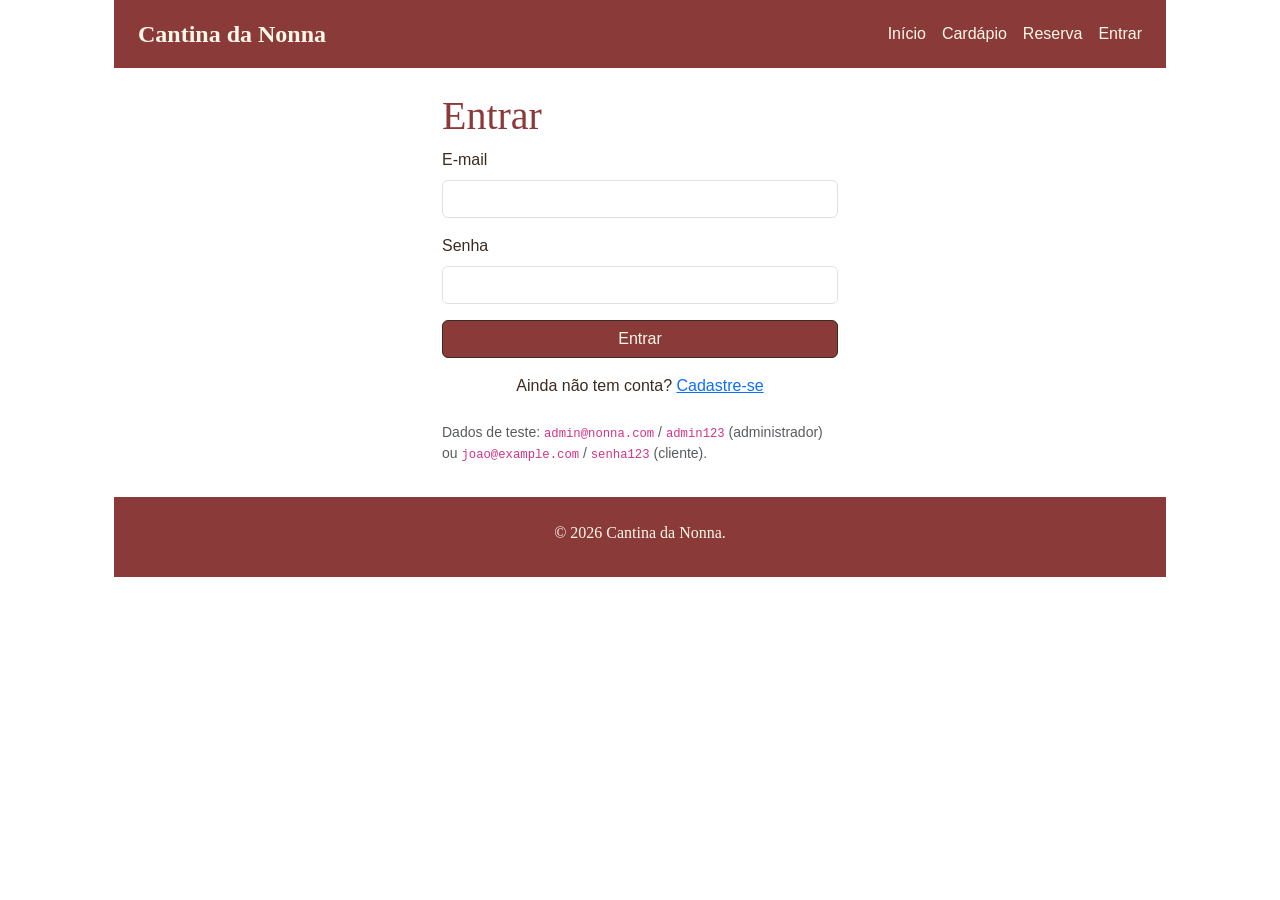
<file: usuarios.html>
<!DOCTYPE html>
<html lang="pt-br">
    <head>
        <meta charset="UTF-8">
        <meta name="viewport" content="width=device-width, initial-scale=1.0">
        <title>Cantina da Nonna</title>
        <link href="https://cdn.jsdelivr.net/npm/bootstrap@5.3.8/dist/css/bootstrap.min.css" rel="stylesheet" integrity="sha384-sRIl4kxILFvY47J16cr9ZwB07vP4J8+LH7qKQnuqkuIAvNWLzeN8tE5YBujZqJLB" crossorigin="anonymous">
        <link rel="stylesheet" href="public/style/index.css">
    </head>
    <body>
        <nav>
            <a href="index.html">Cantina da Nonna</a>
            <div class="links-nav">
                <a href="index.html">Início</a>
                <a href="cardapio.html">Cardápio</a>
                <a href="reserva.html">Reserva</a>
                <a href="produtos.html">Produtos</a>
                <a href="pedidos.html">Pedidos</a>
                <a href="usuarios.html">Usuários</a>
            </div>
        </nav>

        <main class="container mt-4 pagina-admin">
            <div class="d-flex justify-content-between align-items-center">
                <h1>Usuários</h1>
                <button type="button" class="btn btn-nonna" id="btnNovoUsuario">Novo usuário</button>
            </div>
            <p class="text-muted">Clientes e administradores.</p>

            <div id="alert-container"></div>

            <div class="table-responsive">
                <table class="table table-bordered table-nonna">
                    <thead>
                        <tr>
                            <th>Nome</th>
                            <th>E-mail</th>
                            <th>Telefone</th>
                            <th>Tipo</th>
                            <th>Ações</th>
                        </tr>
                    </thead>
                    <tbody id="usuarios-tbody">
                        <tr><td colspan="5" class="text-center">Carregando...</td></tr>
                    </tbody>
                </table>
            </div>
        </main>

        <div class="modal fade" id="usuarioModal" tabindex="-1" aria-hidden="true">
            <div class="modal-dialog">
                <div class="modal-content">
                    <div class="modal-header bg-nonna">
                        <h5 class="modal-title" id="usuarioModalTitulo">Novo usuário</h5>
                        <button type="button" class="btn-close btn-close-white" data-bs-dismiss="modal" aria-label="Fechar"></button>
                    </div>
                    <div class="modal-body">
                        <form id="usuarioForm">
                            <input type="hidden" id="usuario-id">
                            <div class="mb-3">
                                <label for="usuario-nome" class="form-label">Nome</label>
                                <input type="text" class="form-control" id="usuario-nome" required>
                            </div>
                            <div class="mb-3">
                                <label for="usuario-email" class="form-label">E-mail</label>
                                <input type="email" class="form-control" id="usuario-email" required>
                            </div>
                            <div class="mb-3">
                                <label for="usuario-senha" class="form-label">Senha</label>
                                <input type="password" class="form-control" id="usuario-senha" required>
                            </div>
                            <div class="mb-3">
                                <label for="usuario-telefone" class="form-label">Telefone</label>
                                <input type="tel" class="form-control" id="usuario-telefone">
                            </div>
                            <div class="mb-3">
                                <label for="usuario-tipo" class="form-label">Tipo</label>
                                <select class="form-select" id="usuario-tipo" required>
                                    <option value="CLIENTE">Cliente</option>
                                    <option value="ADMINISTRADOR">Administrador</option>
                                </select>
                            </div>
                        </form>
                    </div>
                    <div class="modal-footer">
                        <button type="button" class="btn btn-secondary" data-bs-dismiss="modal">Cancelar</button>
                        <button type="button" class="btn btn-nonna" id="btnSalvarUsuario">Salvar</button>
                    </div>
                </div>
            </div>
        </div>

        <footer>
            <p>&copy; 2026 Cantina da Nonna.</p>
        </footer>

        <script src="https://cdn.jsdelivr.net/npm/bootstrap@5.3.8/dist/js/bootstrap.bundle.min.js" integrity="sha384-FKyoEForCGlyvwx9Hj09JcYn3nv7wiPVlz7YYwJrWVcXK/BmnVDxM+D2scQbITxI" crossorigin="anonymous"></script>
        <script src="public/scripts/api.js"></script>
        <script src="public/scripts/ui.js"></script>
        <script src="public/scripts/sessao.js"></script>
        <script src="public/scripts/usuarios.js"></script>
    </body>
</html>
</file>
<file: public/style/index.css>
h1 {
  color: #8B3A3A;
  font-family: Georgia, serif;
}

body {
  font-family: Arial, sans-serif;
  color: #3B2B20;
  
  max-width: 1100px;
  margin: 0 auto;
  
  padding-left: 24px;
  padding-right: 24px;
}

nav {
  background-color: #8B3A3A;
  color: #FFF8E7;

  position: sticky;
  top: 0;

  margin-top: 0;

  display: flex;
  justify-content: space-between;
  gap: 16px;

  padding: 16px 24px;
}

nav > a { /* pegar todos os PRIMEIROS a de cada div */
  font-family: Georgia, serif;
  font-size: 24px;
  font-weight: bold;
}

/* pegar todos os a de cada div */
nav a {
  color: #FFF8E7;
  text-decoration: none;
}

.links-nav {
  display: flex;
  align-items: center;
  gap: 16px;
}

footer {
  background-color: #8B3A3A;
  color: #FFF8E7;
  font-family: Georgia, serif;
  margin-top: 32px;
  padding: 24px 0 16px;
}

footer > div {
  display: flex;
  gap: 24px;

  padding-left: 24px;
  padding-right: 24px;
}

footer section {
  flex-grow: 1;
}

footer iframe {
  width: 100%;
}

footer > p {
  text-align: center;
}

.logo-container {
  display: flex;
  justify-content: center;
}

input:focus,
select:focus,
textarea:focus {
  background-color: #FDEBD3;
}

.botao-reserva {
  color: #FFF8E7;
  text-decoration: none;
  
  border-radius: 4px;
  border-color: #3B2B20;
  background-color: #8B3A3A;
  padding: 12px 16px;

  position: fixed;
  right: 24px;
  bottom: 24px;
  z-index: 2;

  transition: 0.3s;
}

.botao-reserva:hover {
  background-color: #6F2E2E;
  transform: scale(1.1);
}

.cardapio-img {
  width: 130px;
  height: 110px;
  object-fit: cover;
  flex-shrink: 0;
}

/* Categorias (filtro do cardápio e admin) */
.categoria-filtro.active,
.categoria-filtro:hover {
  background-color: #8B3A3A;
  color: #FFF8E7;
  border-color: #8B3A3A;
}

.badge-tipo {
  background-color: #8B3A3A;
  color: #FFF8E7;
}

/* Botões no padrão da casa, para usar fora do link flutuante de reserva */
.btn-nonna {
  color: #FFF8E7;
  background-color: #8B3A3A;
  border: 1px solid #3B2B20;
}

.btn-nonna:hover {
  background-color: #6F2E2E;
  color: #FFF8E7;
}

/* Cabeçalho de modal no padrão da casa */
.modal-header.bg-nonna {
  background-color: #8B3A3A;
  color: #FFF8E7;
}

/* Tabelas administrativas */
.table-nonna thead {
  background-color: #8B3A3A;
  color: #FFF8E7;
}

.pagina-admin h1 {
  margin-top: 24px;
}
</file>
<file: flex.css>
body {
    background-color: grey;
}

.container {
    background-color: blueviolet;

    display: flex;
    gap: 4px;

    flex-wrap: wrap; /* Remove a responsividade do eixo x (e salta linha) */

    justify-content: center; /* Alinhamento no eixo x */
    align-items: flex-end; /* Alinhamento no eixo y */

    height: 350px;
}

.item {
    background-color: aquamarine;
    height: 100px;
    width: 350px;
}

#item_1 {
    order: 5
}

#item_3 {
    order: -1
}
</file>
